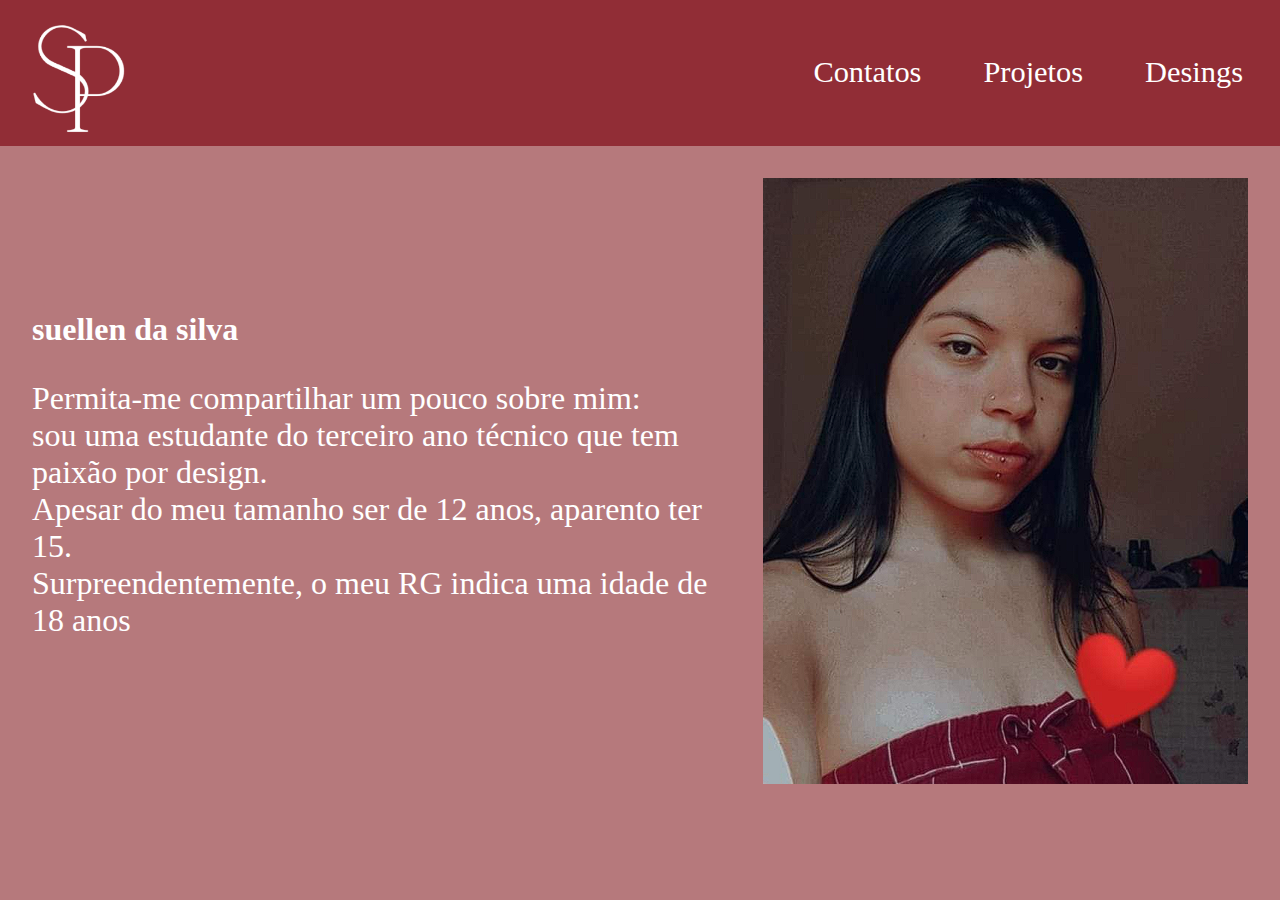
<file: index.html>
<!DOCTYPE html>
<html lang="en">
<head>
    <meta charset="UTF-8">
    <meta http-equiv="X-UA-Compatible" content="IE=edge">
    <meta name="viewport" content="width=device-width, initial-scale=1.0">
    <link rel="stylesheet" href="index.css">
    <title>Document</title>
</head>
<body>
   
       <header>
        
            <img id="logosuh" src="img/logo suh.png" alt="logo">
         <nav>
            <a href="Contatos.html">Contatos</a>
            <a href="projetos.html">Projetos</a>
            <a href="Desings.html">Desings</a>
        </nav>
        </header>
        
            
            <section>
              <div> <h1>suellen da silva</h1>
<p> Permita-me compartilhar um pouco sobre mim:<br>
     sou uma estudante do terceiro ano técnico que tem paixão por design.<br>
      Apesar do meu tamanho ser de 12 anos, aparento ter 15. <br>
      Surpreendentemente, o meu RG indica uma idade de 18 anos

    </p>
</div> 
    <img id="suellen" src="img/suh.png" alt="suellen">

</section>
            
</body>
</html>
</file>
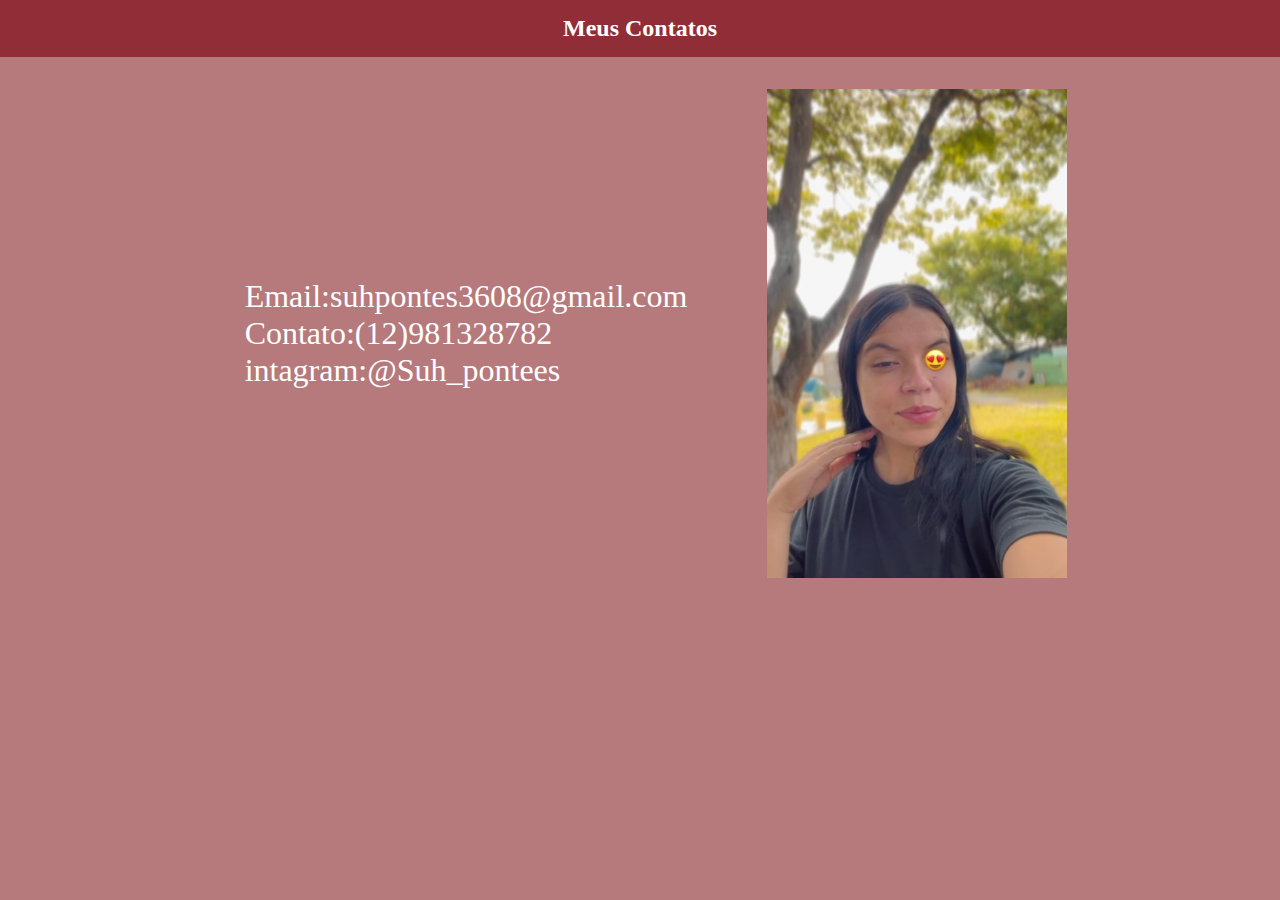
<file: Contatos.html>
<!DOCTYPE html>
<html lang="en">
<head>
    <meta charset="UTF-8">
    <meta http-equiv="X-UA-Compatible" content="IE=edge">
    <meta name="viewport" content="width=device-width, initial-scale=1.0">
    <link rel="stylesheet" href="index.css">
    <title>Document</title>
</head>
<body>
    <h2> Meus Contatos </h2>
    <section>
    <p id="susu2">Email:suhpontes3608@gmail.com<br>
        Contato:(12)981328782<br>
        intagram:@Suh_pontees</p>
        <img id="suh2" src="img/susu12.png" alt="suh2">
        </section>
</body>
</html>
</file>
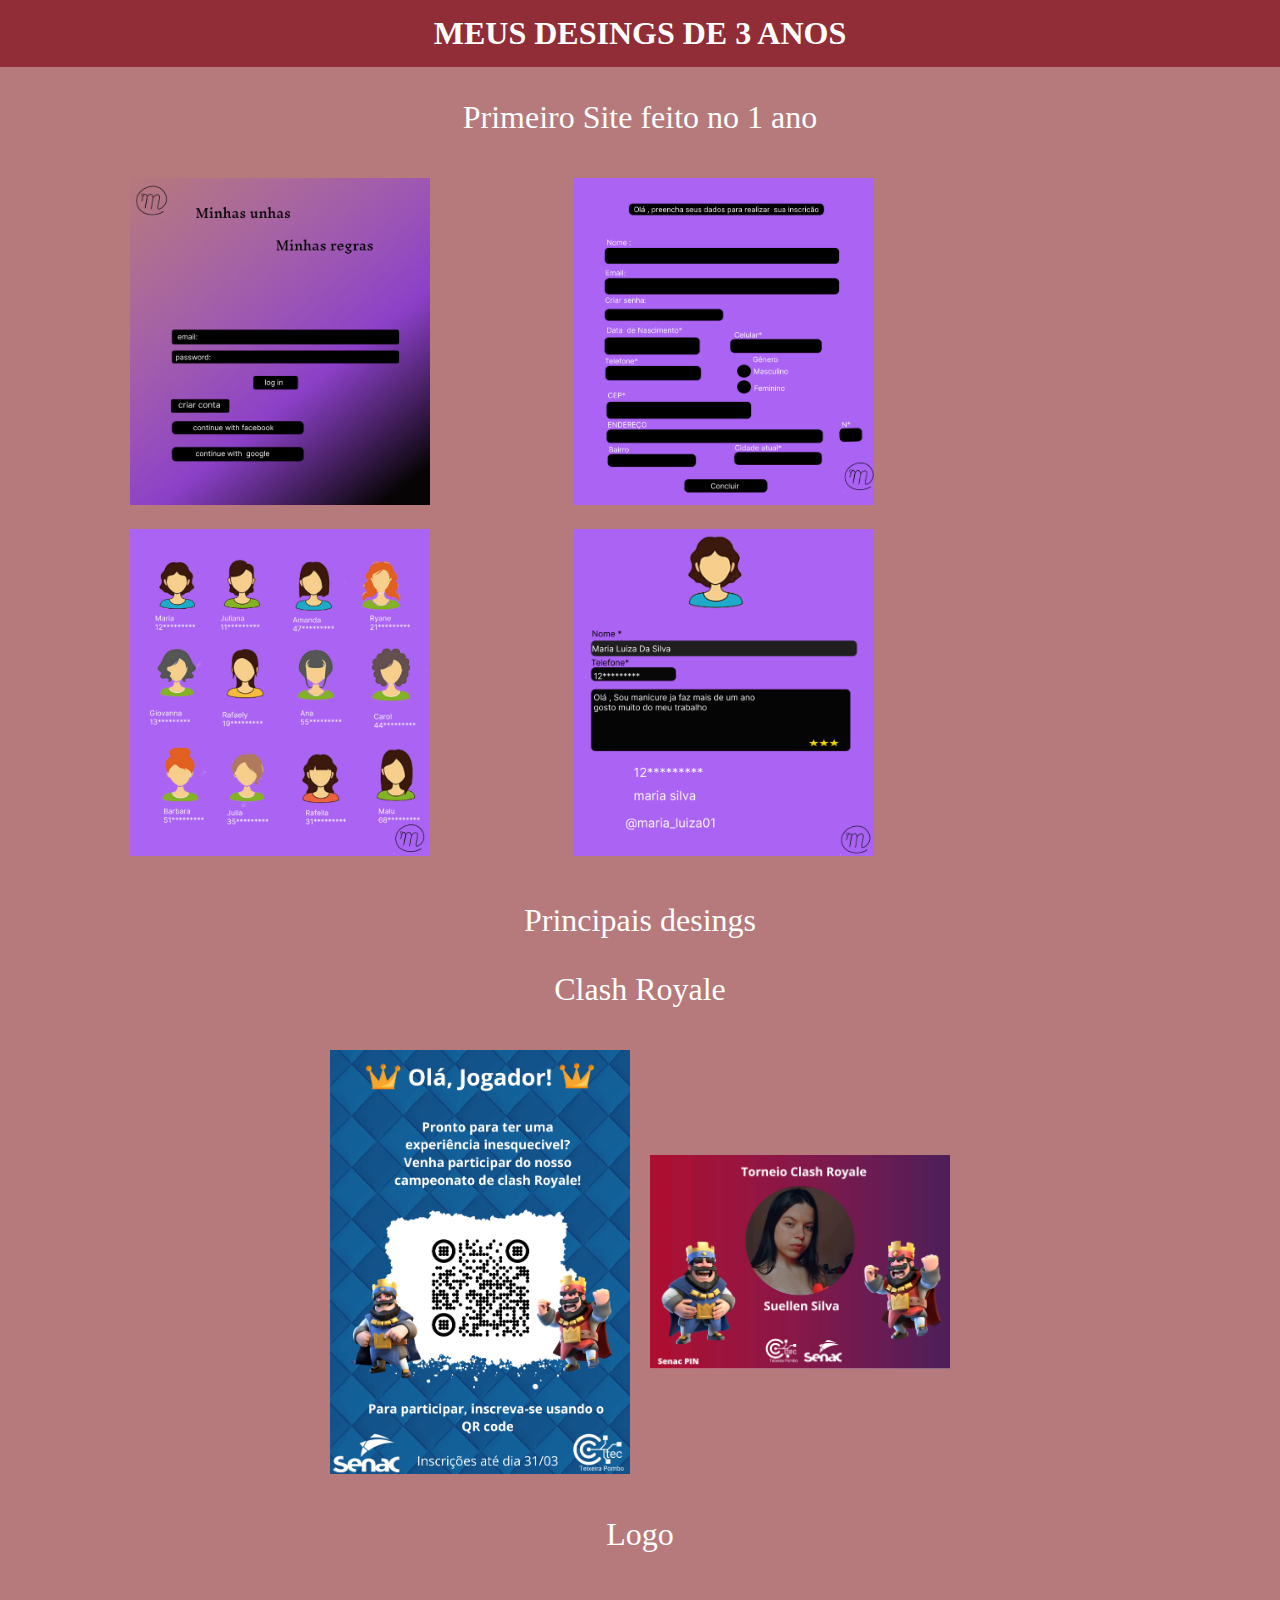
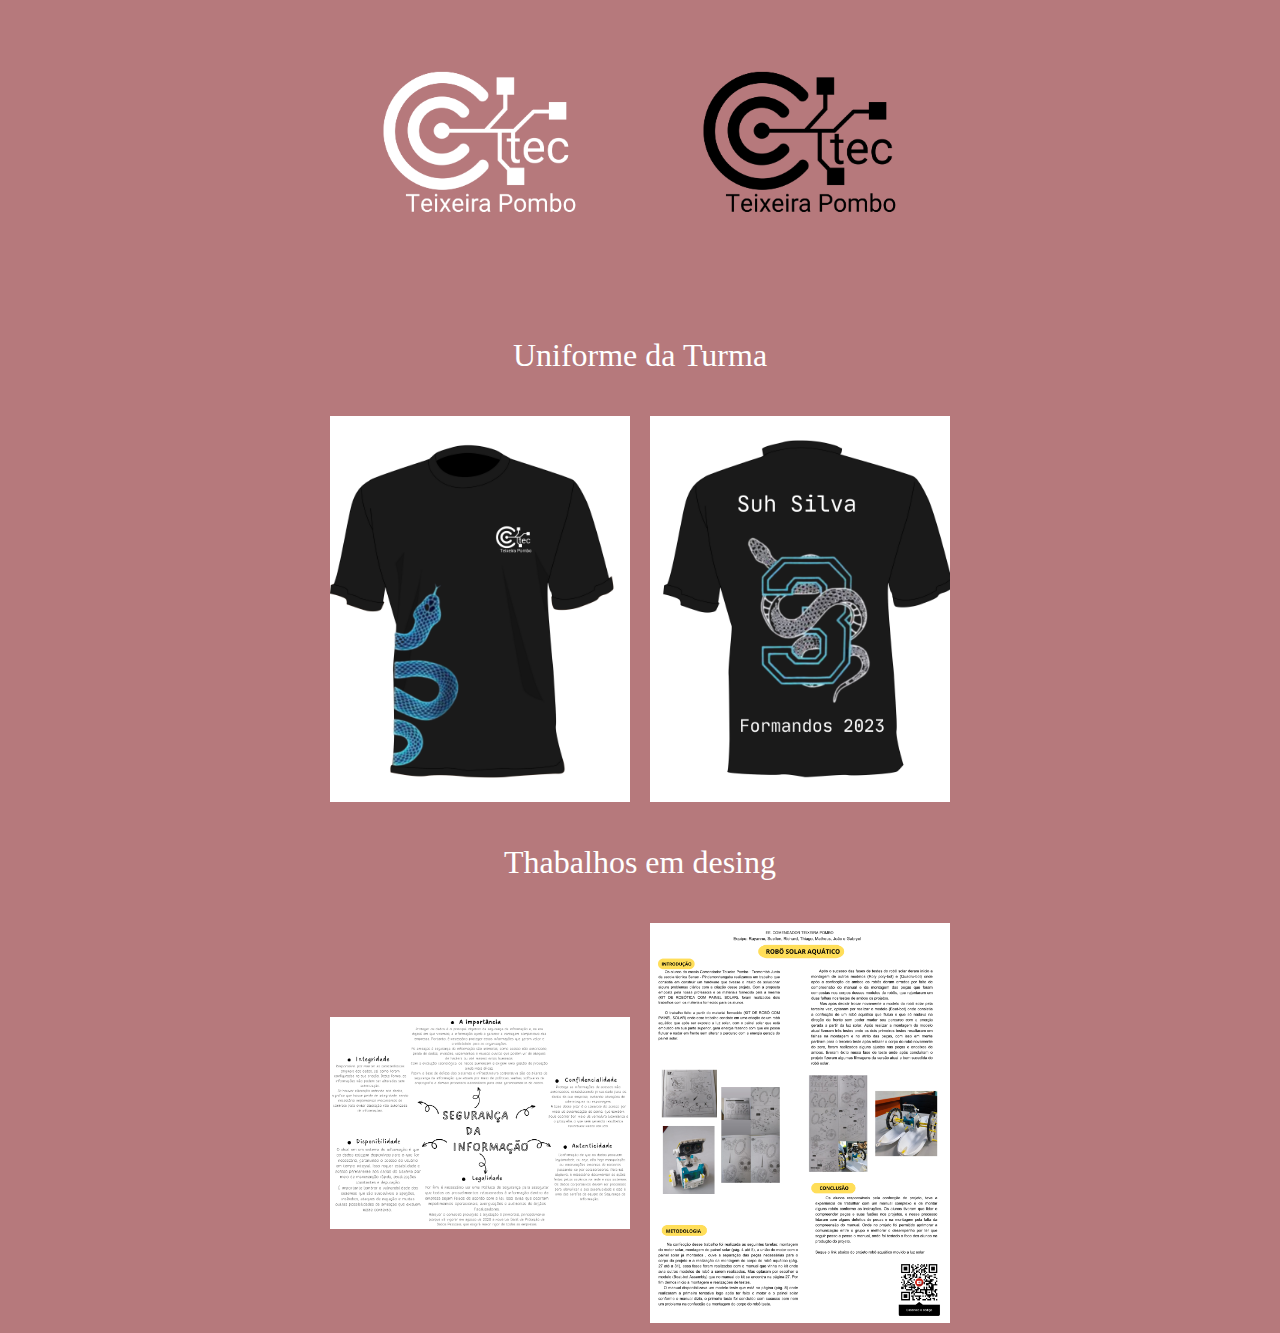
<file: Desings.html>
<!DOCTYPE html>
<html lang="en">
<head>
    <meta charset="UTF-8">
    <meta http-equiv="X-UA-Compatible" content="IE=edge">
    <meta name="viewport" content="width=device-width, initial-scale=1.0">
    <link rel="stylesheet" href="index.css">
    <title>Document</title>
</head>
<body>
    <h1 id="desings"> MEUS DESINGS DE 3 ANOS </h1>
    
    <p id="bb">Primeiro Site feito no 1 ano</p>
<img id="unhas" src="img/Desktop - 1.png" alt="Site">
<img id="unhas" src="img/Frame 1.png" alt="Site">
<img id="unhas" src="img/Desktop - 2.png" alt="Site">
<img id="unhas" src="img/Desktop - 3.png" alt="Site">
<p id="aa">Principais desings</p>
<p id="aa">Clash Royale</p>
<div  class="royale">
    <img class="royale" src="img/Para participar, inscreva-se usando o QR code.png" alt="royale">
<img class="royale" src="img/Nome Suellen silva.png" alt="...">
</div>
<p id="dd">Logo </p>
<div  class="royale">
<img class="royale" src="img/Logo_Oficial_Branco__Alta.png" alt="...">
<img class="royale"src="img/preta.png" alt="...">
</div>
<p id="ee">Uniforme da Turma </p>
<div  class="royale">
<img class="royale"src="img/1.png" alt="...">
<img class="royale"src="img/2.png" alt="....">
</div>
<p id="trabalhos"> Thabalhos em desing</p>
<div  class="royale">
<img class="royale" src="img/susu.png" alt="..">
<img class="royale" src="img/Nos alunos da escola Comendador Teixeira Pombo - Tremembé Junto da escola técnica Senac - Pindamonhangaba realizamos um trabalho que consistia em construir um hardware que tivesse o intuito de sol.png" alt="..">
</div>

</body>
</html>
</file>
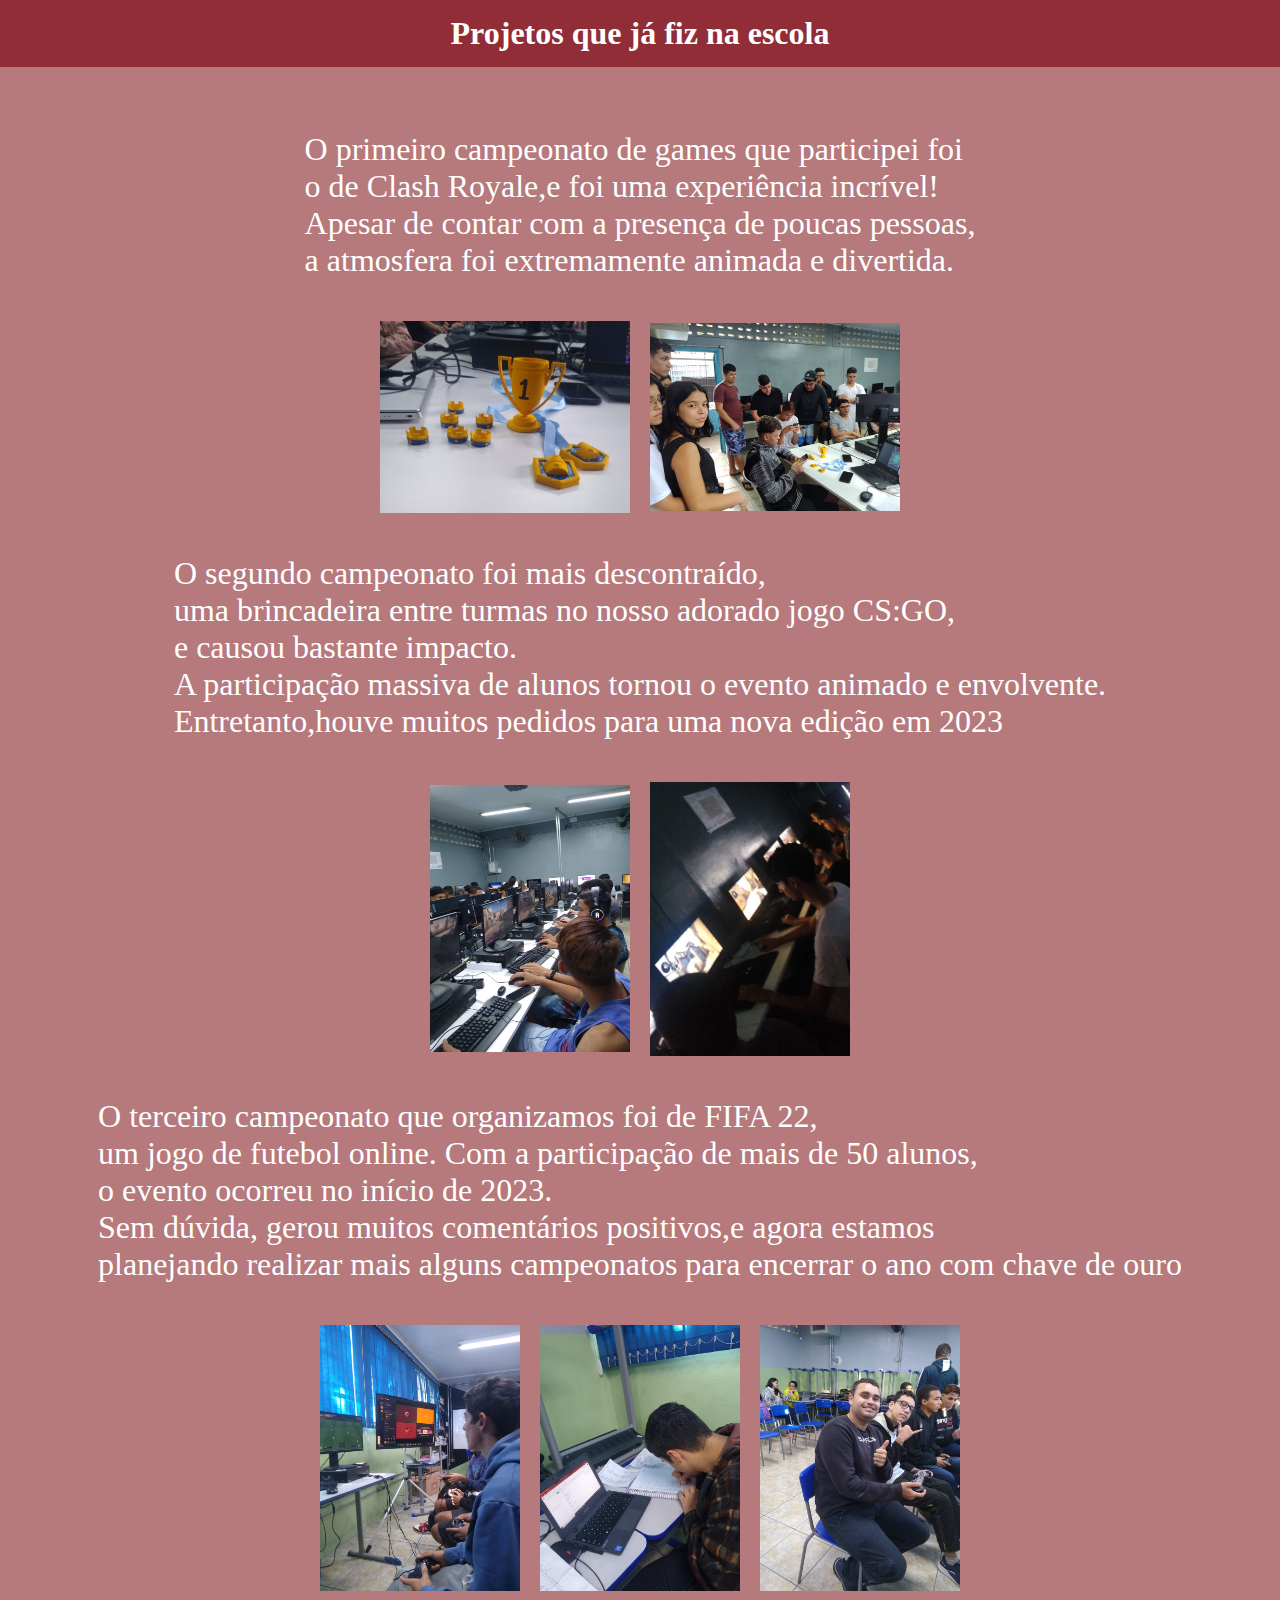
<file: projetos.html>
<!DOCTYPE html>
<html lang="en">
<head>
    <meta charset="UTF-8">
    <meta http-equiv="X-UA-Compatible" content="IE=edge">
    <meta name="viewport" content="width=device-width, initial-scale=1.0">
    <link rel="stylesheet" href="index.css">
    <title>Document</title>
</head>
<body>
    
    <h1 id="teste">    Projetos que já fiz na escola</h1>
    <section id="projetos1">
    <p id="teste2">O primeiro campeonato de games que participei foi <br>
        o de Clash Royale,e foi uma experiência incrível!<br>
         Apesar de contar com a presença de poucas pessoas,<br>
         a atmosfera foi extremamente animada e divertida.</p>
    <div class="grupos">
         <img id="Clash" src="img/MicrosoftTeams-image (1).png" alt="clash">
         <img id="Clash" src="img/MicrosoftTeams-image (2).png" alt="clash">
        </div>
         <P id="teste2">O segundo campeonato foi mais descontraído,<br>
          uma brincadeira entre turmas no nosso adorado jogo CS:GO,<br>
            e causou bastante impacto.<br>
            A participação massiva de alunos tornou o evento animado e envolvente.<br>
            Entretanto,houve muitos pedidos para uma nova edição em 2023</P>
            <div class="grupos">
            <img id="cs" src="img/IMG_20221213_084353226.jpg" alt="cs">
            <img id="cs" src="img/IMG-20221213-WA0043.jpeg" alt="cs"></div>
            <p id="teste2">
                O terceiro campeonato que organizamos foi de FIFA 22,<br>
                 um jogo de futebol online. Com a participação de mais de 50 alunos,<br>
                 o evento ocorreu no início de 2023.<br>
                  Sem dúvida, gerou muitos comentários positivos,e agora estamos <br>
                 planejando realizar mais alguns campeonatos para encerrar o ano com chave de ouro
                  </p>
                  <div class="grupos">
                  <img id="fifa" src="img/IMG_20230523_105256638.jpg" alt="fifa">
                 <img id="fifa"  src="img/IMG_20230523_105309553.jpg" alt="fifa">
                 <img id="fifa"  src="img/IMG_20230524_075851217.jpg" alt="fifa">
               
                </div>
    </section>
</body>
</html>
</file>
<file: index.css>
body{
    background-color:#b6797c;
    margin: 0;

}

#logosuh{
    width: 150px;
}

a{
    color: rgb(255, 255, 255);
    text-decoration: none;
    font-size:1.9rem;
    margin: 29px;
}

header{
    display: flex;
    align-items: center;
    background-color: rgb(145, 45, 54);
  justify-content: space-between;
  padding: .5rem;
}
h1,p{
    color: rgb(255, 255, 255);
    font-size: 2rem;
}
section {
    display: flex ;
    align-items: center;
    justify-content: center;
    padding:2rem ;
   
 
}

#teste{
    color: rgb(255, 255, 255);
    margin: 35px;
    background-color: rgb(145, 45, 54);
    margin: 0;
    text-align: center;
    padding: 15px;
    
  
}
#Clash{
    width: 250px;
    margin: 10px;

}
#cs{
    width: 200px;
    margin: 10px;
}
#fifa{
    width: 200px;
    margin: 10px;
}

#suellen{
    margin-left: 3em;
}
#projetos1{
   
    
    flex-direction: column;
 
}
.grupos{
    display: flex;
    align-items: center;
}
#desings{
    color: rgb(255, 255, 255);
    margin: 35px;
    background-color: rgb(145, 45, 54);
    margin: 0;
    text-align: center;
    padding: 15px;
    
}
#unhas{
    width: 300px;
    margin: 10px;
    margin-left: 130px;
}
#aa{
    text-align: center;
}
#bb{
    text-align: center;
}
#royale{
    width: 300px;
    margin-left: 130px;
}
#dd{
    text-align: center; 
}
#ee{
    text-align: center;
}
#traba{
    width: 300px;
    margin: 10px;
    margin-left: 130px;
}
#trabalhos{
    text-align: center;
}
h2{
    color: rgb(255, 255, 255);
    margin: 35px;
    background-color: rgb(145, 45, 54);
    margin: 0;
    text-align: center;
    padding: 15px;

}
#suh2{
    width: 300px;
    margin-left: 3em;
}
#susu2{
    display: flex ;
    align-items: center;
    justify-content: center;
    padding:2rem ;
  
}
img.royale{
    width: 300px;   
    margin: 10px;
}
div.royale{
   
display: flex ;
align-items: center;
justify-content: center;
flex-direction: row;


}
@media( max-width:700px){
    a{
        font-size:1.4rem;
    }
    #logosuh{
        width: 120px;
    }
    section{
        flex-direction:column-reverse;
        
    }
    #suellen{
        width: 250px;
    }
    p{
        font-size: .7rem;
    }
    h1{
        font-size: 1.5rem;
    }
}
</file>
